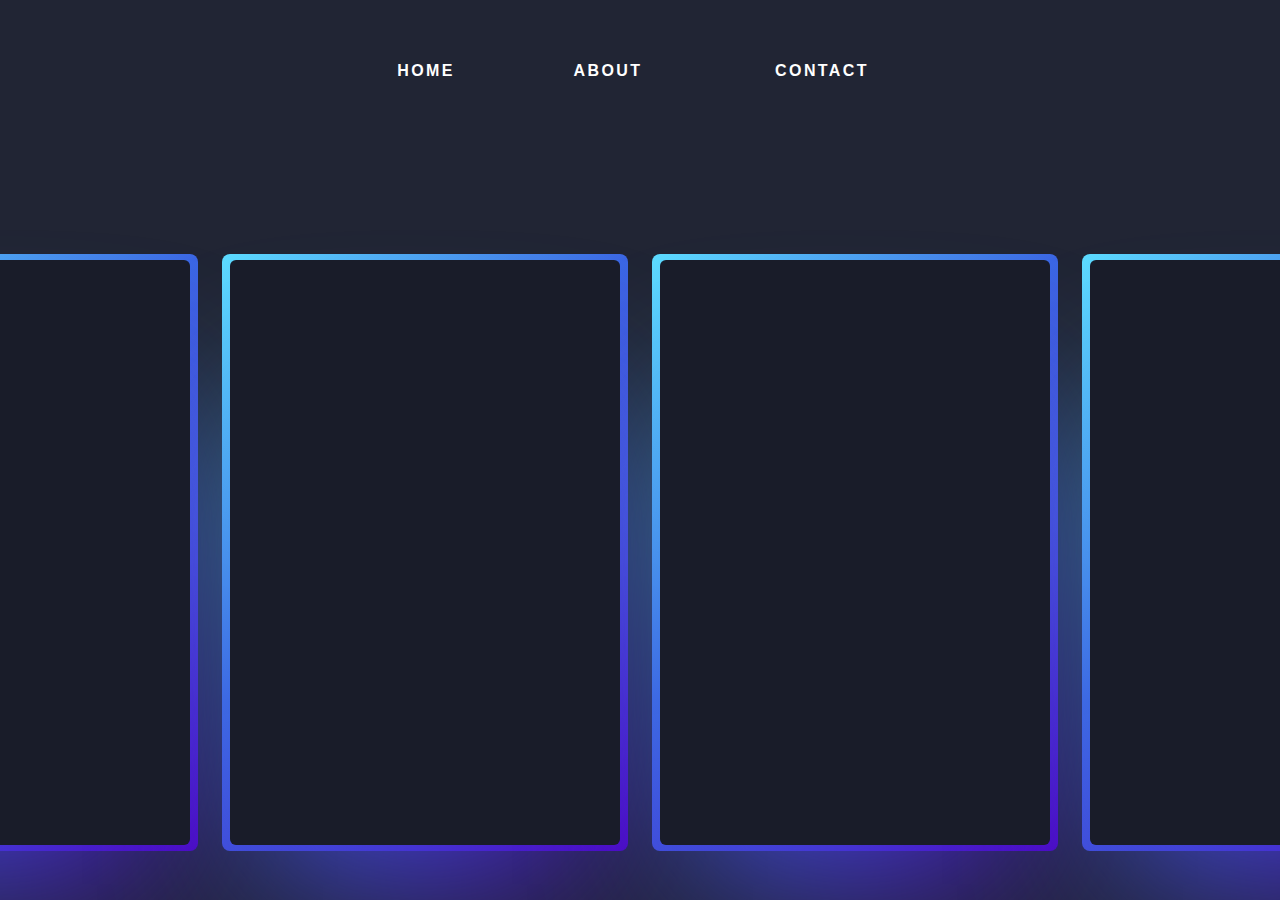
<file: Homepage/index.html>
<!DOCTYPE html>
<html lang="en">
<head>
    <meta charset="UTF-8">
    <meta name="viewport" content="width=device-width, initial-scale=1.0">
    <title>HomePage</title>
    <link rel="stylesheet" href="assets/style/style.css">
</head>
<body>
    <header>
        <nav>
            <ul>
                <li><a class="a" href="#">HOME</a></li>
                <li><a class="a" href="assets/pages/About.html">ABOUT</a></li>
                <li><a class="a" href="assets/pages/Contato.html">CONTACT</a></li>
              </ul>
        </nav>
    </header>
    <main>

        <div class="card">
            <div class="content">
                <h3>Genius</h3>
                <img src="assets/img/geniuspng.png" alt="">
                <Button class="button"><a href="assets/pages/jogos/Genius/index.html">Visualizar</a></Button>
            </div>
          </div>

          <div class="card">
            <div class="content">
                <h3>Pedra, Papel, Tesoura</h3>
                <img src="assets/img/pedra.png" alt="">
                <button class="button"><a href="assets/pages/jogos/Pedra_Papel_Tesoura/index.html">Visualizar</a></button>
            </div>
            
          </div>

          <div class="card">
            <div class="content">
                <h3>Quiz</h3>
                <img src="assets/img/Quiz.jpg" alt="">
                <button class="button"><a href="assets/pages/jogos/Quiz/index.html">Visualizar</a></button>
            </div>
          </div>

          <div class="card">
            <div class="content">
                <h3>Tic Tac Toe</h3>
                <img src="assets/img/TicTacToe.png" alt="">
                <button class="button"><a href="assets/pages/jogos/TicTacToe/tictactoe.html">Visualizar</a></button>
            </div>
          </div>


    </main>

    
</body>
</html>
</file>
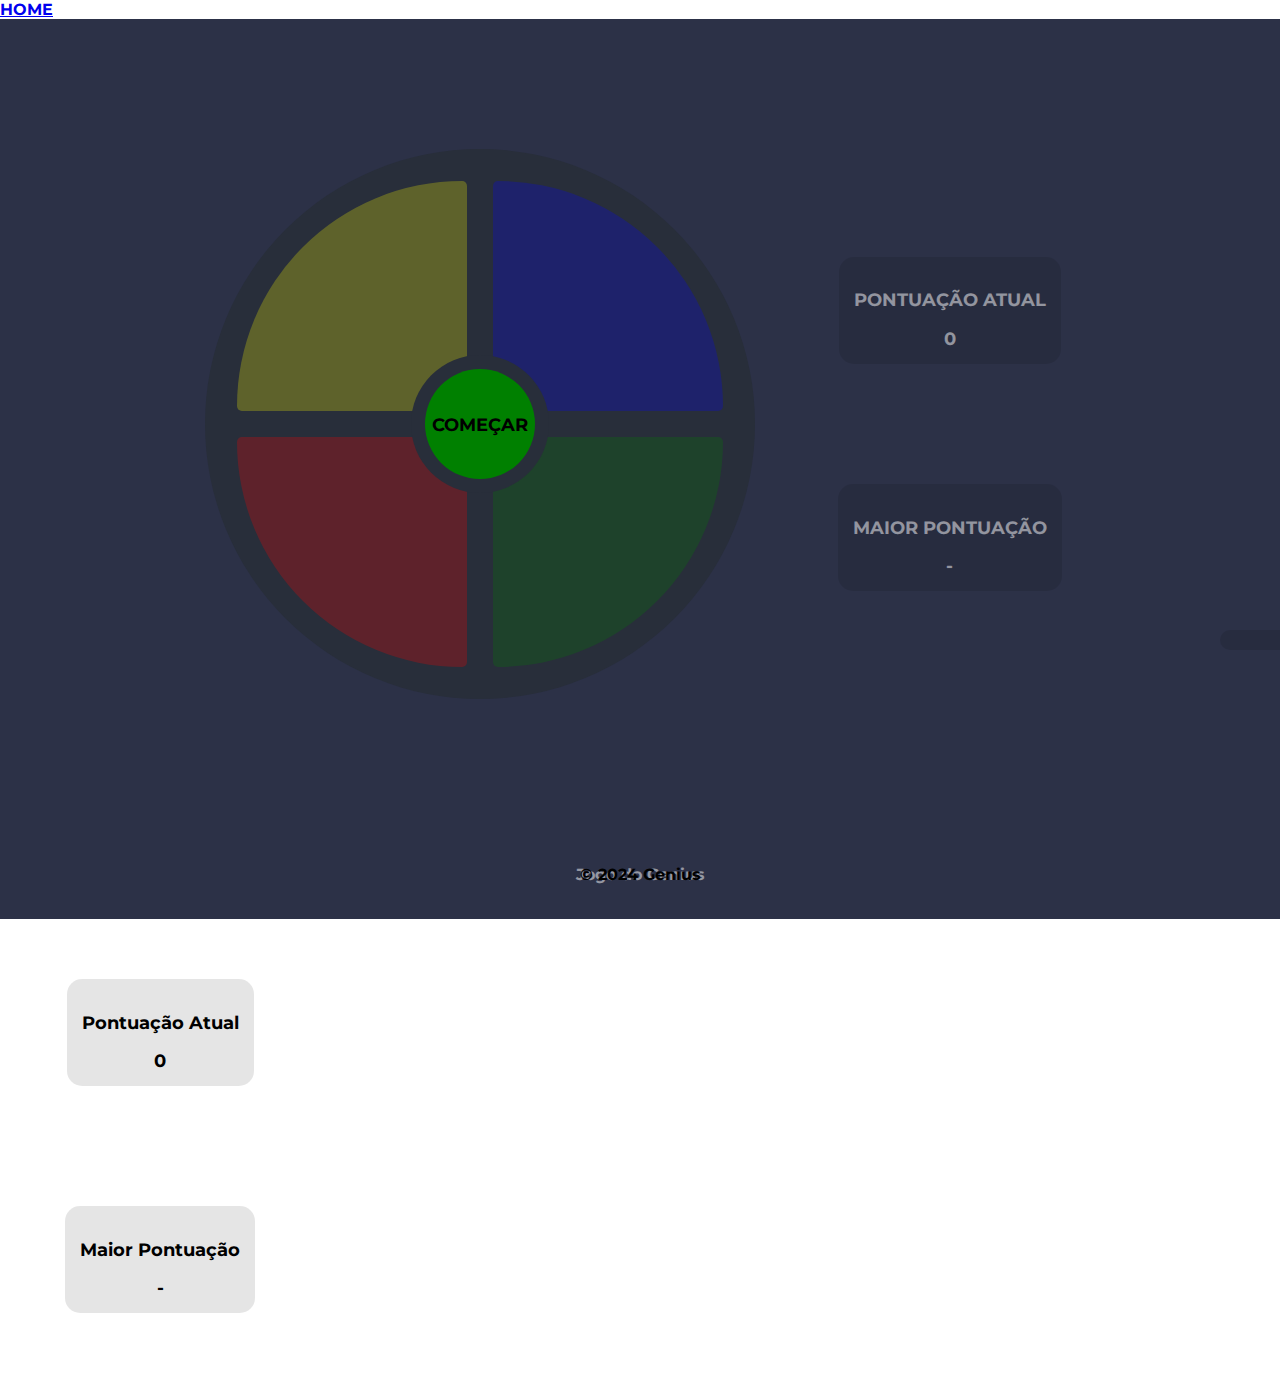
<file: Homepage/assets/pages/jogos/Genius/index.html>
<!DOCTYPE html>
<html lang="en">
<html lang="pt-br">
<head>
    <meta charset="UTF-8">
    <meta name="viewport" content="width=device-width, initial-scale=1.0">
    <meta http-equiv="X-UA-Compatible" content="ie=edge">
    <title>Genius</title>
    <link href="https://fonts.googleapis.com/css?family=Montserrat" rel="stylesheet">
    <link rel="stylesheet" href="https://use.fontawesome.com/releases/v5.6.3/css/all.css"
          integrity="sha384-UHRtZLI+pbxtHCWp1t77Bi1L4ZtiqrqD80Kn4Z8NTSRyMA2Fd33n5dQ8lWUE00s/" crossorigin="anonymous">
    <link rel="stylesheet" href="style.css">
    <script defer src="script.js"></script>
</head>
<header>
    <a href="../index.html">HOME</a>
</header>
<body>
<div class="container night-mode night-mode-transition">
    <main>
        <section class="game">
            <div class="clickable top-left round-corner" id="yellow"></div>
            <div class="clickable top-right round-corner" id="blue"></div>

            <div class="clickable bottom-left round-corner" id="red"></div>
            <div class="clickable bottom-right round-corner" id="green"></div>

            <div class="control-container perfect-center">
                <div class="control perfect-center">
                    <div class="background">

                    </div>
                    <p>
                        COMEÇAR
                    </p>
                </div>
            </div>
        </section>

        <section class="hud">
            <div>
                <p class="night-mode-transition">PONTUAÇÃO ATUAL</p>
                <p class="score night-mode-transition">0</p>
            </div>

            <div>
                <p class="night-mode-transition">MAIOR PONTUAÇÃO</p>
                <p class="high-score night-mode-transition">-</p>
            </div>
        </section>
    </main>

    <aside class="night-mode-button night-mode-transition">
        <i class="fas fa-moon"></i>
    </aside>
            <footer>
                <p> Jogo do Genius</p>
            </footer>
        </div>
            <section class="hud">
                <div>
                    <p class="night-mode-transition">Pontuação Atual</p>
                    <p class="score night-mode-transition">0</p>
                </div>
                <div>
                    <p class="night-mode-transition">Maior Pontuação</p>
                    <p class="high-score night-mode-transition">-</p>
                </div>
            </section>
        </main> 

        <aside class="night-mode-button night-mode-transition">
            <i class="fas fa-moon"></i>
        </aside>

        <footer>
            <p class="night-mode-transition">© 2024 Genius</p>
        </footer>

    </div>
</body>

</html>
</file>
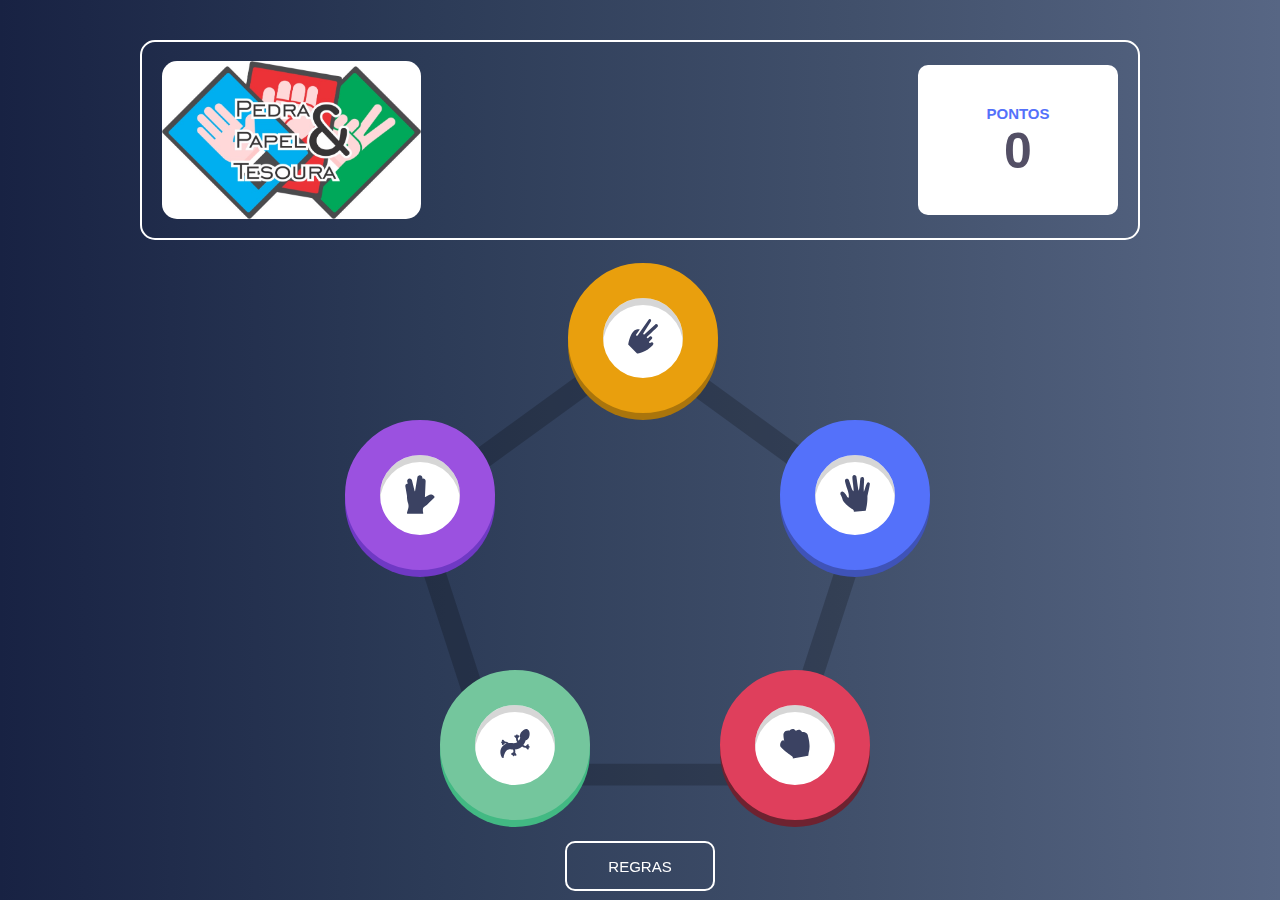
<file: Homepage/assets/pages/jogos/Pedra_Papel_Tesoura/index.html>
<!DOCTYPE html>
<html lang="pt-br">

<head>
    <meta charset="UTF-8">
    <meta http-equiv="X-UA-Compatible" content="IE=edge">
    <meta name="viewport" content="width=device-width, initial-scale=1.0">
    <title>Jokenpo</title>
    <link rel="stylesheet" href="./style.css">
</head>

<body>

    <header class="introducao">
        <img src="./images/logogame.png" alt="">
        <div class="placar">
            <h2 class="score">PONTOS</h2>
            <p class="pontuacao">0</p>
        </div>

    </header>

    <!-- inicio -->
    <main class="jogo">
        <!-- Trocando a imagem de fundo Triângulo para Pentâgono -->
        <!-- <img class="triangulo" src="./images/bg-triangle.svg" alt=""> -->
        <img class="pentagono" src="./images/bg-pentagon.svg" alt="Pentágono">

        <!-- Botão Papel -->
        <div class="conteiner conteiner-papel papel-position position-absolute" onclick="jogar('papel')">
            <button value="papel" class="papel opcao"><img src="./images/icon-paper.svg" alt=""></button>
        </div>
        <!-- Botão Tesoura -->
        <div class="conteiner conteiner-tesoura tesoura-position position-absolute" onclick="jogar('tesoura')">
            <button value="tesoura" class="tesoura opcao"><img src="./images/icon-scissors.svg" alt=""></button>
        </div>
        <!-- Botão Pedra -->
        <div class="conteiner conteiner-pedra pedra-position position-absolute" onclick="jogar('pedra')">
            <button value="pedra" class="pedra opcao"><img src="./images/icon-rock.svg" alt=""></button>
        </div>
        <!-- Botão Lagarto -->
        <div class="conteiner conteiner-lagarto lagarto-position position-absolute" onclick="jogar('lagarto')">
            <button value="lagarto" class="lagarto opcao"><img src="./images/icon-lizard.svg" alt=""></button>
        </div>
        <!-- Botão Spock -->
        <div class="conteiner conteiner-spock spock-position position-absolute" onclick="jogar('spock')">
            <button value="spock" class="spock opcao"><img src="./images/icon-spock.svg" alt=""></button>
        </div>

    </main>

    <!-- regras -->
    <div id="regras" class="regras">
        <div class="regras-titulo">
            <h1>REGRAS</h1>
            <button onclick="fecharegras()"><img src="./images/icon-close.svg" alt=""></button>
        </div>
        <img src="./images/image-rules-bonus.svg" alt="">
    </div>

    <!-- gameplay -->
    <div class="gameplay">
        <div class="player display">
            <h2 class="persona">VOCÊ ESCOLHEU</h2>
            <p class="test"></p>
            <h2 class="persona1">VOCÊ ESCOLHEU</h2>
        </div>

        <div class="fim">
            <p class="result"></p>
            <button class="playAgain" onclick="reset()">JOGAR NOVAMENTE</button>
        </div>

        <div class="house display ">
            <h2 class="persona">O COMPUTADOR ESCOLHEU</h2>
            <p class="test1"></p>
            <h2 class="persona1">O COMPUTADOR ESCOLHEU</h2>
        </div>
    </div>

    <button class="regras-button" onclick="mostraregras()">REGRAS</button>

    <script src="./script.js"></script>
</body>

</html>
</file>
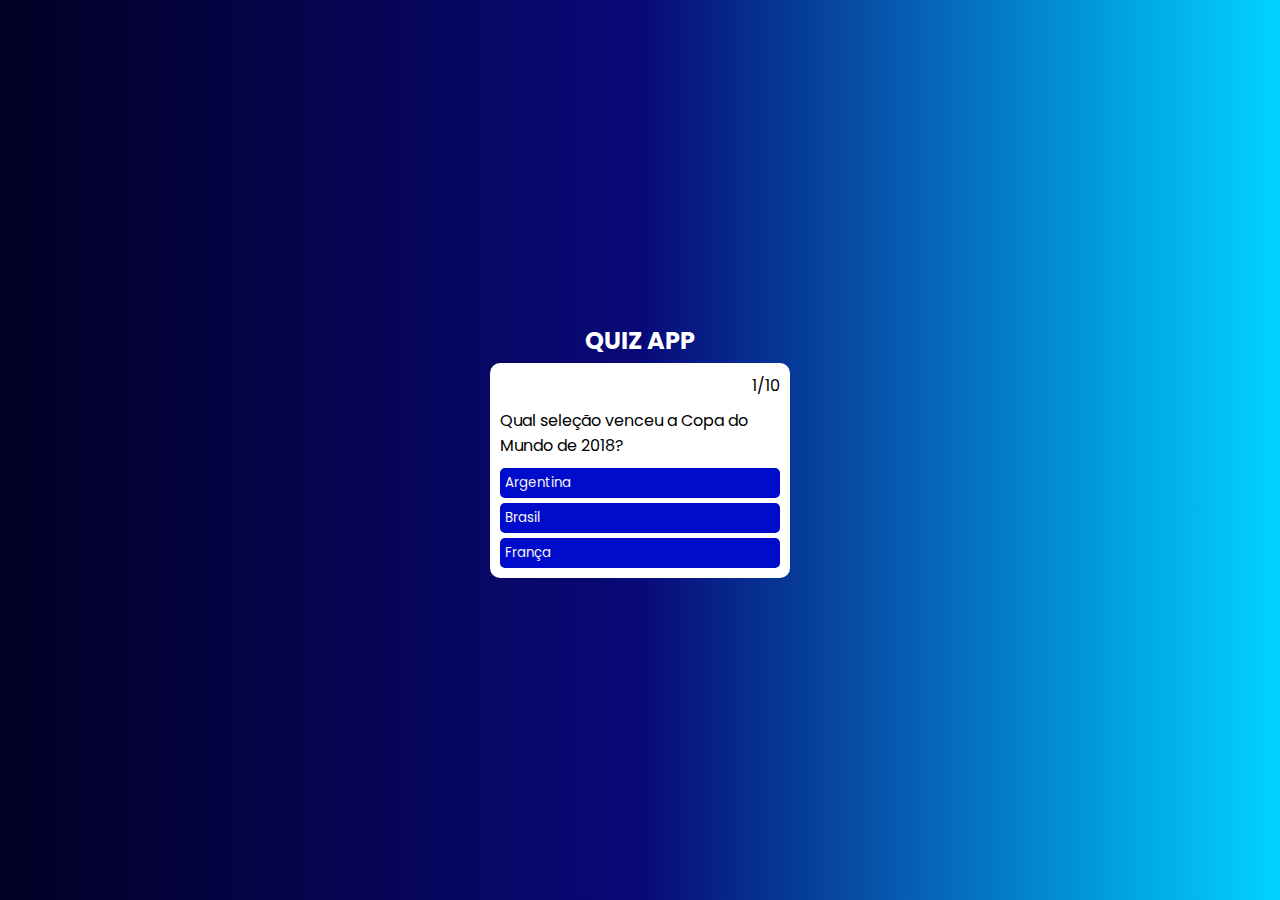
<file: Homepage/assets/pages/jogos/Quiz/index.html>
<!DOCTYPE html>
<html lang="en">
<head>
    <meta charset="UTF-8">
    <meta name="viewport" content="width=device-width, initial-scale=1.0">
    <title>QuizApp</title>
    <link rel="stylesheet" href="assets/style/style.css">
</head>
<body>
    <h2>QUIZ APP</h2>
    <main>
        <div class="content">
            <span class="spnQtd"></span>
            <span class="question"></span>
            <div class="answers"></div>
        </div>
        <div class="finish">
            <span></span>
            <button>Reiniciar</button>
        </div>
    </main>
    <script src="assets/script/script.js" type="module"></script>
</body>
</html>
</file>
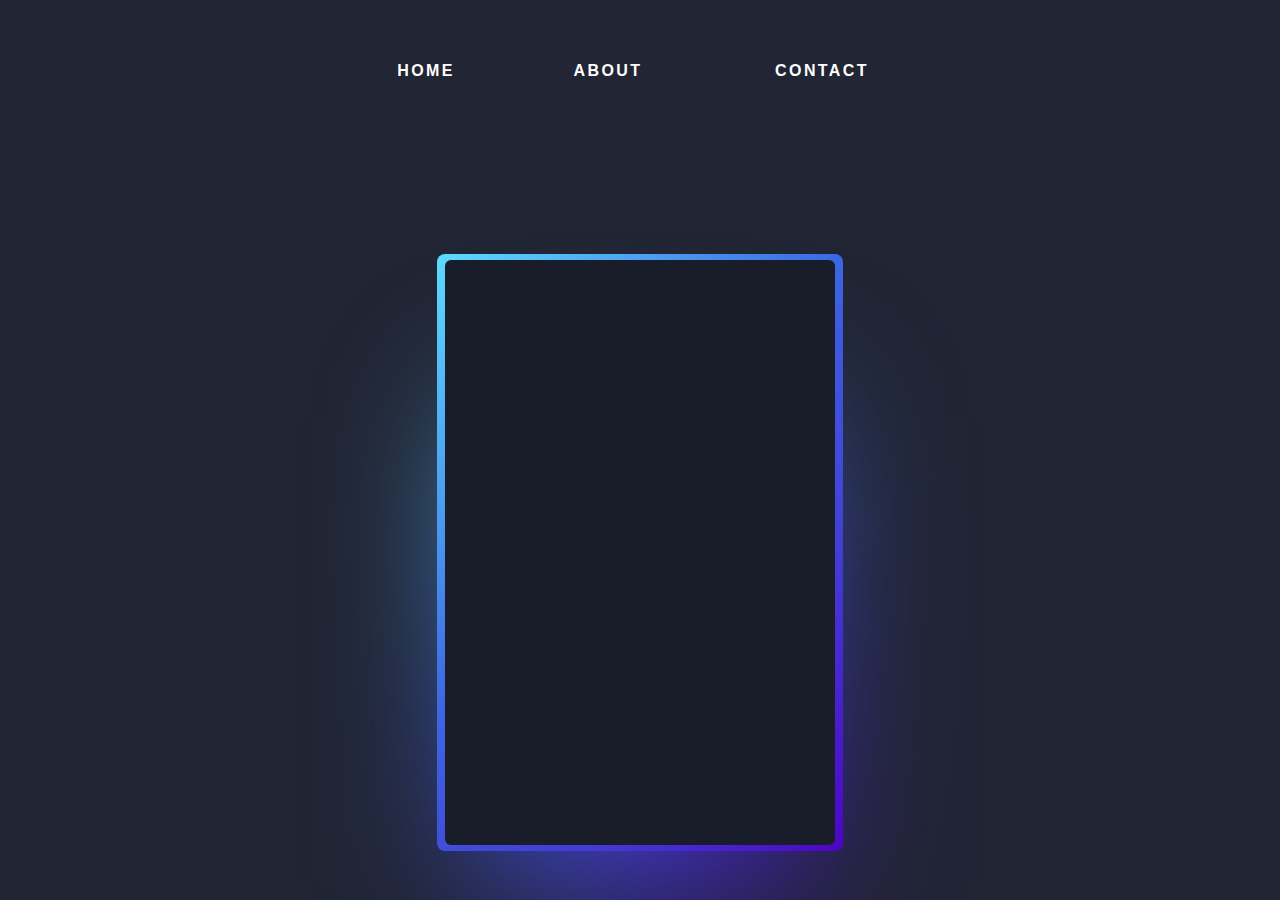
<file: Homepage/assets/pages/About.html>
<!DOCTYPE html>
<html lang="en">
  <head>
    <meta charset="UTF-8" />
    <meta name="viewport" content="width=device-width, initial-scale=1.0" />
    <title>SOBRE NÓS</title>
    <link rel="stylesheet" href="../style/style.css" />
  </head>
  <body>
    <header>
      <nav>
        <ul>
          <li><a class="a" href="../../index.html">HOME</a></li>
          <li><a class="a" href="#">ABOUT</a></li>
          <li><a class="a" href="Contato.html">CONTACT</a></li>
        </ul>
      </nav>
    </header>
    <main>
      <div class="card">
        <div class="content">
          <div class="text">
            <h2>Bem-vindo à nossa comunidade de jogos!</h2>

            <p>
              Somos apaixonados por criar experiências de jogo envolventes e
              inesquecíveis para todos os tipos de jogadores. Aqui na nossa
              plataforma, buscamos proporcionar diversão, desafios e momentos
              emocionantes que transcendem o tempo e o espaço.
            </p>

            <p>
              Nosso compromisso com a qualidade e a inovação significa que
              estamos sempre evoluindo. Trabalhamos incansavelmente para trazer
              os melhores jogos do mercado, garantindo gráficos impressionantes,
              jogabilidade intuitiva e histórias cativantes.
            </p>

            <p>
              Junte-se a nós nesta jornada emocionante pelo universo dos jogos.
              Explore, descubra e conquiste novos desafios enquanto faz parte de
              uma comunidade vibrante de jogadores como você.
            </p>

            <p>Estamos ansiosos para ver você dentro do jogo!</p>
          </div>
        </div>
      </div>
    </main>
  </body>
</html>
</file>
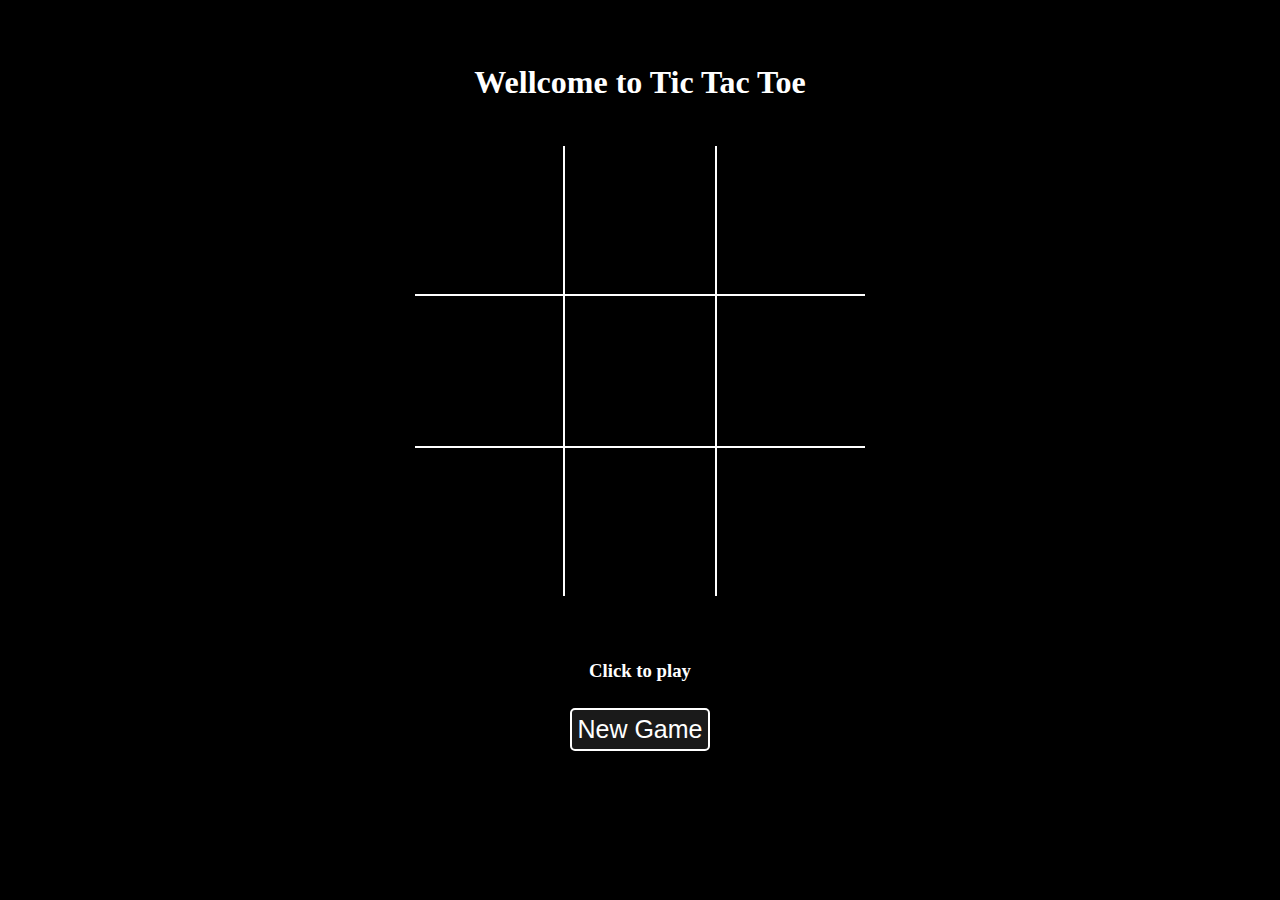
<file: Homepage/assets/pages/jogos/TicTacToe/tictactoe.html>
<!DOCTYPE html>
<html lang="en">

<head>
    <meta charset="UTF-8">
    <meta http-equiv="X-UA-Compatible" content="IE=edge">
    <meta name="viewport" content="width=device-width, initial-scale=1.0">
    <link rel="stylesheet" href="style/style.css">
    <title>Tic Tac Toe</title>
</head>

<body>

    <h1>Wellcome to Tic Tac Toe</h1>

    <div class="center">
        <div class="game">
            <button type="button" class="btn_game" id="a1" onclick="once_clicked(this)"></button>
            <button type="button" class="btn_game" id="a2" onclick="once_clicked(this)"></button>
            <button type="button" class="btn_game" id="a3" onclick="once_clicked(this)"></button>
            <button type="button" class="btn_game" id="b1" onclick="once_clicked(this)"></button>
            <button type="button" class="btn_game" id="b2" onclick="once_clicked(this)"></button>
            <button type="button" class="btn_game" id="b3" onclick="once_clicked(this)"></button>
            <button type="button" class="btn_game" id="c1" onclick="once_clicked(this)"></button>
            <button type="button" class="btn_game" id="c2" onclick="once_clicked(this)"></button>
            <button type="button" class="btn_game" id="c3" onclick="once_clicked(this)"></button>
        </div>
    </div>

    <h3>Click to play</h3>
    <button type="button" class="btn_reset" onclick="new_game()">New Game</button>

</body>
<script src="script/script.js"></script>

</html>
</file>
<file: Homepage/assets/style/style.css>
* {
    padding: 0;
    margin: 0;
    box-sizing: border-box;
}

header {
    width: 100%;
    display: flex;
    justify-content: center;
    align-items: center;
    z-index: 1;
}

  
body {
    min-height: 100vh;
    background: #212534;
    display: flex;
    justify-content: cen;
    align-items: center;
    flex-direction: column;
    /* padding-top: 2rem; */
    /* padding-bottom: 2rem; */
    box-sizing: border-box;
    gap: 150px;
  }

  main {
    display: flex;
    gap: 40px;
  }

/* CARD */

@property --rotate {
    syntax: "<angle>";
    initial-value: 132deg;
    inherits: false;
  }
  
  :root {
    --card-height: 65vh;
    --card-width: calc(var(--card-height) / 1.5);
  }
  

  
  
  .card {
    background: #191c29;
    width: var(--card-width);
    height: var(--card-height);
    padding: 3px;
    position: relative;
    border-radius: 6px;
    justify-content: center;
    flex-direction: column;
    align-items: center;
    text-align: center;
    display: flex;
    font-size: 1.5em;
    color: rgb(88 199 250 / 0%);
    cursor: pointer;
    font-family: cursive;
  }
  
  .card:hover {
    color: rgb(88 199 250 / 100%);
    transition: color 1s;
  }
  .card:hover:before, .card:hover:after {
    animation: none;
    opacity: 0;
  }
  
  
  .card::before {
    content: "";
    width: 104%;
    height: 102%;
    border-radius: 8px;
    background-image: linear-gradient(
      var(--rotate)
      , #5ddcff, #3c67e3 43%, #4e00c2);
      position: absolute;
      z-index: -1;
      top: -1%;
      left: -2%;
      animation: spin 2.5s linear infinite;
  }
  
  .card::after {
    position: absolute;
    content: "";
    top: calc(var(--card-height) / 6);
    left: 0;
    right: 0;
    z-index: -1;
    height: 100%;
    width: 100%;
    margin: 0 auto;
    transform: scale(0.8);
    filter: blur(calc(var(--card-height) / 6));
    background-image: linear-gradient(
      var(--rotate)
      , #5ddcff, #3c67e3 43%, #4e00c2);
      opacity: 1;
    transition: opacity .5s;
    animation: spin 2.5s linear infinite;
  }
  
  @keyframes spin {
    0% {
      --rotate: 0deg;
    }
    100% {
      --rotate: 360deg;
    }
  }
  
  a {
    color: #212534;
    text-decoration: none;
    font-family: sans-serif;
    font-weight: bold;
    margin-top: 2rem;
  }


  img {
    height: 300px;
    border-radius: 20px;
  }

  .content {
    display: flex;
    justify-content: center;
    align-items: center;
    flex-direction: column;
    opacity: 0;
    gap: 40px;
    width: var(--card-width);
    height: var(--card-height);
  }

  .content:hover {
    opacity: 1;
    transition: opacity.5s;
  }


  /* BUTTON */

  .button {
    --color:  rgb(88 199 250 / 100%);
    padding: 0.8em 1.7em;
    background-color: transparent;
    border-radius: .3em;
    position: relative;
    overflow: hidden;
    cursor: pointer;
    transition: .5s;
    font-weight: 400;
    font-size: 17px;
    border: 1px solid;
    font-family: inherit;
    text-transform: uppercase;
    color: var(--color);
    z-index: 1;
   }
   
   .button::before, .button::after {
    content: '';
    display: block;
    width: 50px;
    height: 50px;
    transform: translate(-50%, -50%);
    position: absolute;
    border-radius: 50%;
    z-index: -1;
    background-color: var(--color);
    transition: 1s ease;
   }
   
   .button::before {
    top: -1em;
    left: -1em;
   }
   
   .button::after {
    left: calc(100% + 1em);
    top: calc(100% + 1em);
   }
   
   .button:hover::before, .button:hover::after {
    height: 410px;
    width: 410px;
   }
   
   .button:hover {
    color: rgb(10, 25, 30);
   }
   
   .button:active {
    filter: brightness(.8);
   }
   
   /* NAV */

   ul { 
    padding: 0; 
    list-style: none; 
    display: table;
    width: 600px;
    text-align: center;
  }
  li { 
    display: table-cell; 
    position: relative; 
    padding: 15px 0;
  }
  .a {
    color: #fff;
    text-transform: uppercase;
    text-decoration: none;
    letter-spacing: 0.15em;
    
    display: inline-block;
    padding: 15px 20px;
    position: relative;
  }
  .a:after {    
    background: none repeat scroll 0 0 transparent;
    bottom: 0;
    content: "";
    display: block;
    height: 2px;
    left: 50%;
    position: absolute;
    background: #fff;
    transition: width 0.3s ease 0s, left 0.3s ease 0s;
    width: 0;
  }
  .a:hover:after { 
    width: 100%; 
    left: 0; 
  }
  @media screen and (max-height: 300px) {
      ul {
          margin-top: 40px;
      }
  }

  /* FORM */

  .form {
    position: relative;
    display: flex;
    align-items: flex-start;
    flex-direction: column;
    gap: 50px;
    width: 300px;
    background-color:#191c29;
    padding: 20px;
    border-radius: 10px;
    box-shadow: 0 30px 30px -30px rgba(27, 26, 26, 0.315);
  }
  
  .form .title {
    color: royalblue;
    font-size: 30px;
    font-weight: 600;
    letter-spacing: -1px;
    line-height: 30px;
    display: flex;
    align-items: center;
    justify-content: center;
  }
  
  .form input {
    outline: 0;
    border: 1px solid rgb(219, 213, 213);
    padding: 8px 14px;
    border-radius: 8px;
    width: 100%;
    height: 50px;
  }
  
  .form textarea {
    border-radius: 8px;
    height: 100px;
    width: 100%;
    resize: none;
    outline: 0;
    padding: 8px 14px;
    border: 1px solid rgb(219, 213, 213);
  }
  
  .form button {
    align-self: flex-end;
    padding: 8px;
    outline: 0;
    border: 0;
    border-radius: 8px;
    font-size: 16px;
    font-weight: 500;
    background-color: royalblue;
    color: #fff;
    cursor: pointer;
  }

.text {
    display: flex;
    flex-direction: column;
    font-size: 16px;
    color: #fff;
    gap: 40px;
    text-align: left;
    padding: 5px;
}
</file>
<file: Homepage/assets/pages/jogos/Genius/style.css>
/* HTML Tags */
body {
    font-family: 'Montserrat', sans-serif;
    font-weight: bold;
    margin: 0;
}

main {
    -webkit-box-sizing: border-box;
    -moz-box-sizing: border-box;
    box-sizing: border-box;
    height: 100vh;
    padding: 10px;
    width: 100vw;
}

/* General */
.perfect-center {
    align-items: center;
    display: flex;
    flex-wrap: nowrap;
    flex-direction: column;
    justify-content: center;
}

.night-mode-transition {
    transition: 1s;
}

/* Container */
.container {
    height: 100vh;
    width: 100vw;
}

/* Game */
.game {
    align-items: center;
    background-color: #282e3a;
    -webkit-border-radius: 100%;
    -moz-border-radius: 100%;
    border-radius: 100%;
    display: flex;
    flex-wrap: wrap;
    height: 50vw;
    justify-content: space-around;
    margin: auto;
    padding: 1.5%;
    position: relative;
    width: 50vw;
}

.clickable {
    height: 45%;
    opacity: 0.25;
    transition: 0.75s;
    width: 45%;
}

.top-left.round-corner {
    border-radius: 100% 5px 5px;
}

.top-right.round-corner {
    border-radius: 5px 100% 5px 5px;
}

.bottom-left.round-corner {
    border-radius: 5px 5px 5px 100%;
}

.bottom-right.round-corner {
    border-radius: 5px 5px 100% 5px;
}

.control-container {
    height: 100%;
    pointer-events: none;
    position: absolute;
    width: 100%;
}

.control {
    background-color: #282e3a;
    border-radius: 100px;
    cursor: pointer;
    height: 25%;
    margin: 10px 0;
    position: relative;
    width: 25%;
}

.control .background {
    background-color: green;
    border-radius: 100px;
    -webkit-box-sizing: border-box;
    -moz-box-sizing: border-box;
    box-sizing: border-box;
    height: 80%;
    pointer-events: initial;
    position: absolute;
    width: 80%
}

.control p {
    pointer-events: none;
    position: relative;
    text-align: center;
    z-index: 1;
}

.hover {
    opacity: 0.5;
}

.active {
    opacity: 1;
}

/* HUD */
.hud {
    display: flex;
    justify-content: center;
    margin: 30px auto;
    width: 50vw;
}

.hud div {
    background-color: rgba(0,0,0,0.1);
    -webkit-border-radius: 15px;
    -moz-border-radius: 15px;
    border-radius: 15px;
    margin: 0 1vw;
    padding: 15px;
}

.score, .high-score{
    margin: 0 auto;
    text-align: center;
}

/* Night Mode */
.night-mode-button {
    border-radius: 25px 0 0 25px;
    cursor:pointer;
    font-size: 50px;
    padding: 10px 50px 10px 10px;
    position: absolute;
    right: 0;
    top: 70%;
}

/* Footer */
footer {
    bottom: 0;
    position: absolute;
}

footer p, footer a {
    text-align: center;
    width: 100vw;
}

/* Typography */
.control p, .hud div p {
    font-size: 0.55rem;
}

/* Night-Mode Coloring */
.container.night-mode {
    background-color: #2c3147;
}

.night-mode .night-mode-button {
    background-color: rgba(0,0,0,0.1);
    color: rgba(255, 255, 255, 0.5);
}

.night-mode .hud div p,
.night-mode footer p,
.night-mode footer a {
    color: rgba(255,255,255,0.5);
}

/* Day-Mode Coloring */
.container.day-mode {
    background-color: #c5defb;
}

.day-mode .night-mode-button {
    background-color: rgba(255, 255, 255, 0.1);
    color: rgba(255, 255, 255, 0.15);
}

.day-mode .hud div p,
.day-mode footer p,
.day-mode footer a {
    color: rgba(0,0,0,0.5);
}

/* Coloring */
#red {
    background-color: red;
}

#yellow {
    background-color: yellow;
}

#green {
    background-color: green;
}

#blue {
    background-color: blue;
}

/* Media Queries */
@media (min-width: 768px) {
    .control p, .hud div p {
        font-size: 0.75rem;
    }
}

@media (min-width: 992px){
    main {
        align-items: center;
        display: flex;
        height: 90vh;
        justify-content: center;

    }
    
    .game {
        height: 40vw;
        margin: 0 35px 0 0;
        width: 40vw;
    }

    .control p, hud div p {
        font-size: 0.9rem;
    }

    .hud {
        align-items: center;
        flex-direction: column;
        margin: 0 0 0 35px;
        justify-content: space-around;
        width: 250px;
    }

    .hud div {
        margin: 60px 0
    }
}

@media (min-width:1200px) {
    .control p, .hud div p {
        font-size: 1.1rem;
    }
}
</file>
<file: Homepage/assets/pages/jogos/Pedra_Papel_Tesoura/style.css>
* {
  margin: 0px;
  padding: 0px;
  box-sizing: border-box;
}

body {
  background-image: linear-gradient(to right, #182243, #2c3b57, #41506b, #576684);
}

.introducao {
  margin-top: 40px;
  border-radius: 15px;
  margin-left: auto;
  margin-right: auto;
  display: flex;
  justify-content: space-between;
  align-items: center;
  width: 100%;
  max-width: 1000px;
  border: solid 2px white;
  height: 200px;
}

.introducao img {
  padding: 20px;
  width: 30%;
  min-width: 150px;
  border-radius: 35px;
}

.placar {
  background-color: white;
  font-family: sans-serif;
  width: 200px;
  height: 150px;
  margin-right: 20px;
  border-radius: 10px;
  justify-content: center;
  display: flex;
  flex-direction: column;
  align-items: center;
}

.score {
  color: #5471fa;
  font-size: 15px;
  margin-top: 5px;
}

.pontuacao {
  font-size: 50px;
  font-weight: bolder;
  color: #534f65;
}

/* Main */
.jogo {
  position: relative;
  height: 300px;
  margin: 0 auto;
  width: 100%;
  max-width: 600px;
}

/* .triangulo {
  width: 70%;
} */

.pentagono {
  position: absolute;
  width: 80%;
  height: auto;
  top: 30%;
  left: 10%;
}

/* Estilos para os botões dentro do pentágono */
.conteiner {
  position: absolute;
  width: 100px;
  height: 100px;
}

.opcao {
  padding: 20px;
  background-color: white;
  border-radius: 50%;
  border: 35px solid;
  width: 150px;
  height: 150px;
  animation: opacidade 2s linear, rotatez 1s linear;
  /* animation: rotatez 1s linear; */
}

.opcao:hover {
  animation: luzDeFundo 2s ease infinite;
}

.opcao:focus {
  animation: luzDeFundo 2s ease infinite;
}

.test,
.test1 {
  border-radius: 50%;
}

.papel-position {
  right: 60px;
  top: 60%;
}

.tesoura-position {
  top: 23px;
  left: 38%;
}

.pedra-position {
  bottom: -230px;
  right: 120px;
}

.lagarto-position {
  bottom: -230px;
  left: 100px;
}

.spock-position {
  top: 60%;
  left: 5px;
}

.opcao img {
  width: 30px;
  transition: 0.5s;
}

.opcao :hover {
  transform: rotatey(360deg);
}

.papel {
  border-color: #5471fa;
  box-shadow: 0px 7px 0px #3f53b8, inset 0px 7px #d6d6d6;
}

.tesoura {
  border-color: #e99f0d;
  box-shadow: 0px 7px 0px #aa750c, inset 0px 7px #d6d6d6;
}

.pedra {
  border-color: #df3f5c;
  box-shadow: 0px 7px 0px #6e2230, inset 0px 7px #d6d6d6;
}

/* Estilos para Lagarto e Spock */
.lagarto {
  border-color: #74C69D;
  box-shadow: 0px 7px 0px #42B983, inset 0px 7px #d6d6d6;
}

.spock {
  border-color: #9B51E0;
  box-shadow: 0px 7px 0px #6F39C4, inset 0px 7px #d6d6d6;
}

/* Regras */
.regras {
  width: 500px;
  height: 500px;
  background-color: white;
  margin-left: auto;
  margin-right: auto;
  position: absolute;
  left: calc(50% - 235px);
  top: 200px;
  border-radius: 10px;
  display: none;
  flex-direction: column;
  justify-content: center;
  padding: 50px;
  box-shadow: 0px 0px 0px 3000px rgba(0, 0, 0, 0.664);
  z-index: 2;
}

.regras-titulo {
  display: flex;
  width: 100%;
  justify-content: space-between;
  padding-bottom: 40px;
}

.regras-titulo h1 {
  font-family: sans-serif;
}

.regras-titulo button {
  border: none;
  background-color: transparent;
}

.regras-button {
  position: fixed;
  bottom: 1%;
  left: 50%;
  transform: translate(-50%);
  height: 50px;
  width: 150px;
  border-radius: 10px;
  background-color: transparent;
  border: 2px solid white;
  font-size: 15px;
  color: white;
  transition: linear 0.5s;
}

.regras-button:hover {
  background-color: white;
  color: #182243;
}

/* GAMEPLAY */
.gameplay {
  display: none;
  width: 100%;
  max-width: 1200px;
  justify-content: space-evenly;
  margin-left: auto;
  margin-right: auto;
  margin-top: 50px;
  z-index: -1;
}

.display {
  display: flex;
  align-items: center;
  flex-direction: column;
  width: 50%;
}

.display h2 {
  font-family: sans-serif;
  margin-top: 10px;
  margin-bottom: 40px;
  font-size: 20px;
  color: white;
  width: 200px;
  height: 30px;
  text-align: center;
  flex-wrap: wrap;
}

.playAgain {
  width: 250px;
  height: 50px;
  border-radius: 10px;
  color: rgb(0, 0, 0);
  font-weight: bold;
  letter-spacing: 2px;
  font-size: 15px;
  border: none;
}

.result {
  font-size: 45px;
  font-family: sans-serif;
  color: white;
  text-align: center;
  font-weight: bold;
  margin-top: 50px;
  margin-bottom: 20px;
}

.fim {
  margin: 20px;
  display: none;
  animation: opacidade 2s linear;
  justify-content: center;
  align-items: center;
  flex-direction: column;
}

.persona1 {
  display: none;

}

@keyframes opacidade {
  from {
    opacity: 0;
  }

  to {
    opacity: 1;
  }
}

@keyframes rotatez {
  from {
    transform: rotatez(0deg);
  }

  to {
    transform: rotatez(360deg);
  }
}

@keyframes luzDeFundo {
  0% {
    box-shadow: 0px 0px 0px 0px;
  }

  50% {
    box-shadow: 0px 0px 700px 10px rgb(59, 142, 250);
  }

  0% {
    box-shadow: 0px 0px 0px 0px;
  }
}

/* tablet */
@media screen and (max-width: 800px) {
  .opcao {
    width: 40vw;
    height: 40vw;
    max-width: 220px;
    max-height: 220px;
    border: 20px solid;
  }

  .persona1 {
    display: flex;
    text-align: center;
    justify-content: center;
  }

  .persona {
    display: none;
  }

  .opcao img {
    width: 11vw;
  }

  .jogo {
    margin-top: 120px;
  }

  .fim {
    position: fixed;
    top: 60%;
  }

  .result {
    font-size: 4vw;
    margin-bottom: 10px;
  }

  .gameplay h2 {
    font-size: 3vw;
    margin-top: 20px;
  }

  /* Imagem de fundo Triângulo */
  /* .triangulo {
    margin-top: 1vw;
    width: 60%;
  } */

/* Imagem de fundo Pentâgono */
  .pentagono {
    width: 60%;
    position: absolute;
    top: 10%;
    left: 20%;
  }

  .conteiner-papel {
    top: 5%;
    left: 30%;
  }

  .conteiner-tesoura {
    top: 5%;
    right: 30%;
  }

  .conteiner-pedra {
    bottom: 5%;
    left: 20%;
  }

  .conteiner-lagarto {
    bottom: 5%;
    left: 5%;
  }

  .conteiner-spock {
    bottom: 5%;
    right: 5%;
  }

  .regras-button {
    width: 80px;
    height: 45px;
    position: fixed;
    bottom: 1%;
    left: 20%;
  }

  .introducao {
    height: 120px;
    margin: 5px;
    margin-top: 20px;
    width: 90%;
    margin-left: auto;
    margin-right: auto;
  }

  .placar {
    height: 85px;
    width: 100px;
  }

  .papel {
    border-color: #5471fa;
    box-shadow: 0px 7px 0px #3f53b8, inset 0px 7px #d6d6d6;
  }

  .tesoura {
    border-color: #e99f0d;
    box-shadow: 0px 7px 0px #aa750c, inset 0px 7px #d6d6d6;
  }

  .pedra {
    border-color: #df3f5c;
    box-shadow: 0px 7px 0px #6e2230, inset 0px 7px #d6d6d6;
  }

  /* Adicionando novos Estilos para Lagarto e Spock */
  .lagarto {
    border-color: #74C69D;
    box-shadow: 0px 7px 0px #42B983, inset 0px 7px #d6d6d6;
  }

  .spock {
    border-color: #9B51E0;
    box-shadow: 0px 7px 0px #6F39C4, inset 0px 7px #d6d6d6;
  }

  .regras {
    width: 100%;
    height: 100%;
    position: absolute;
    left: 0;
    top: 0;
    border-radius: 0;
  }

  .playAgain {
    width: 100%;
  }
}
</file>
<file: Homepage/assets/pages/jogos/Quiz/assets/style/style.css>
@import url('https://fonts.googleapis.com/css2?family=Poppins:wght@400;500;600&display=swap');

* {
    margin: 0;
    padding: 0;
    box-sizing: border-box;
    font-family: 'poppins', sans-serif;
}
body {
    height: 100vh;
    display: flex;
    align-items: center;
    justify-content: center;
    flex-direction: column;
    gap: 5px;
    background: linear-gradient(90deg, rgba(2,0,36,1) 0%, rgba(9,9,121,1) 50%, rgba(0,212,255,1) 100%);
        /* background-image: url(assets/img/cool-background.png); */

}
body h2 {
    color:white;
}

main {
    background-color: white;
    padding: 10px;
    border-radius: 10px;
    width: 100%;
    max-width: 300px;
    min-width: 200px;
    display: flex;
    align-items: center;
    justify-content: center;

}

.content {
    display: flex;
    flex-direction: column;
    gap: 10px;
    width: 100%;
}

.spnQtd {
    text-align: end;
}

.answers {
    display: flex;
    flex-direction: column;
    gap: 5px;
}

button {
    width: 100%;
    text-align: start;
    padding: 5px;
    border: none;
    border-radius: 5px;
    cursor: pointer;
    background-color: #000CCC;
    color: whitesmoke;
}

.finish {
    display: none;
    flex-direction: column;
    gap: 10px;

}

.finish button {
    text-align: center;
}
</file>
<file: Homepage/assets/pages/jogos/TicTacToe/style/style.css>
* {
    margin: 0;
    padding: 0;
}

body {
    display: flex;
    flex-direction: column;
    align-items: center;
    background-color: #000;
}

h1 {
    color: #fff;
    margin-top: 5%;
}

h3 {
    color: #fff;
    margin-top: 5%;
}

.center {
    display: flex;
    justify-content: center;
}

.game {
    display: grid;
    grid-template-columns: 150px 150px 150px;
    grid-template-rows: 150px 150px 150px;
    margin-top: 10%;
}

.btn_game {
    padding: 50px;
    font-size: 50px;
    color: #fff;
    background-color: transparent;
    cursor: pointer;
    border: none
}

#a1 {
    border-right: 2px solid #fff;
    border-bottom: 2px solid #fff;
}

#a2 {
    border-bottom: 2px solid #fff;
}

#a3 {
    border-left: 2px solid #fff;
    border-bottom: 2px solid #fff;
}

#b1 {
    border-right: 2px solid #fff;
}

#b3 {
    border-left: 2px solid #fff;
}

#c1 {
    border-right: 2px solid #fff;
    border-top: 2px solid #fff;
}

#c2 {
    border-top: 2px solid #fff;
}

#c3 {
    border-top: 2px solid #fff;
    border-left: 2px solid #fff;
}

.btn_reset {
    margin-top: 2%;
    font-size: 25px;
    color: #fff;
    padding: 5px;
    border-radius: 5px;
    border: 2px solid #fff;
    cursor: pointer;
    background-color: rgba(255, 255, 255, 0.1)
}
</file>
